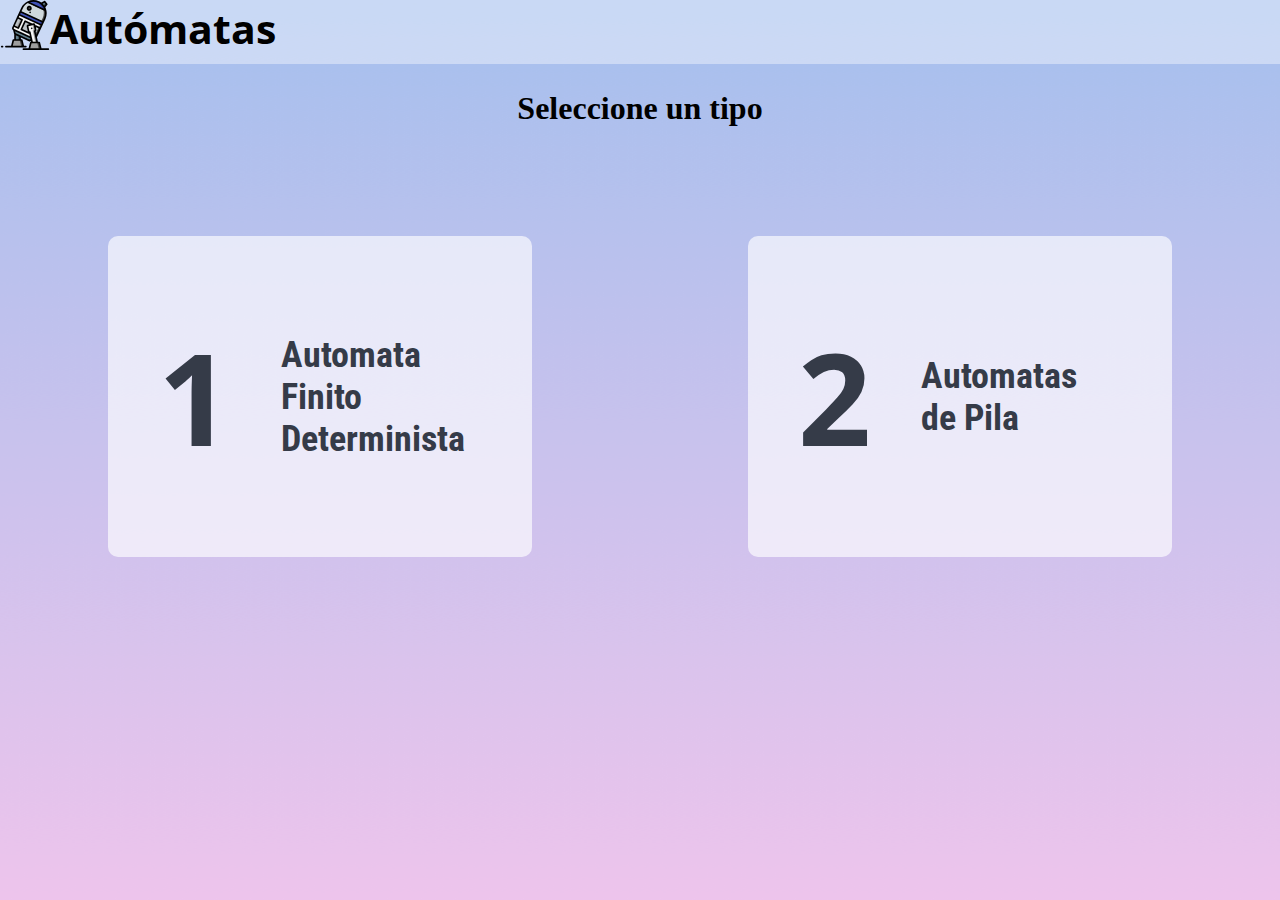
<file: index.html>
<!DOCTYPE html>
<html lang="en">
<head>
    <meta charset="UTF-8">
    <meta name="viewport" content="width=device-width, initial-scale=1.0">
    <title>Automatas</title>
    <!-- Favicon -->
    <link rel="icon" type="image/png" href="icons/arturo.svg">
    <!-- Fonts: 'Open Sans', 'Roboto Condensed' -->
    <link rel="preconnect" href="https://fonts.gstatic.com">
    <link href="https://fonts.googleapis.com/css2?family=Open+Sans:ital,wght@0,300;0,600;0,800;1,300&family=Roboto+Condensed:wght@300;400;700&display=swap" rel="stylesheet">
    <!-- Imports -->
    <link rel="stylesheet" href="css/master.css">
    <link rel="stylesheet" href="css/home.css">
</head>
<body>
    <div class="header">
        <img src="icons/arturo.svg" alt="logo" width="50" height="50">
        <h1>Autómatas</h1>
    </div>
    <div class="title">
        <h1>Seleccione un tipo</h1>
    </div>
    <div class="wrapper">
        <div class="insert-afd">
            <a href="insert-afd.html">
                <div class="seleccion-number">
                    <h1>1</h1>
                </div>
                <div class="seleccion-title">
                    <h2>Automata<br>Finito<br>Determinista</h2>
                </div>
            </a>
        </div>
        <div class="insert-ap">
            <a href="insert-ap.html">
                <div class="seleccion-number">
                    <h1>2</h1>
                </div>
                <div class="seleccion-title">
                    <h2>Automatas<br>de Pila</h2>
                </div>
            </a>
        </div>
    </div>
</body>
</html>
</file>
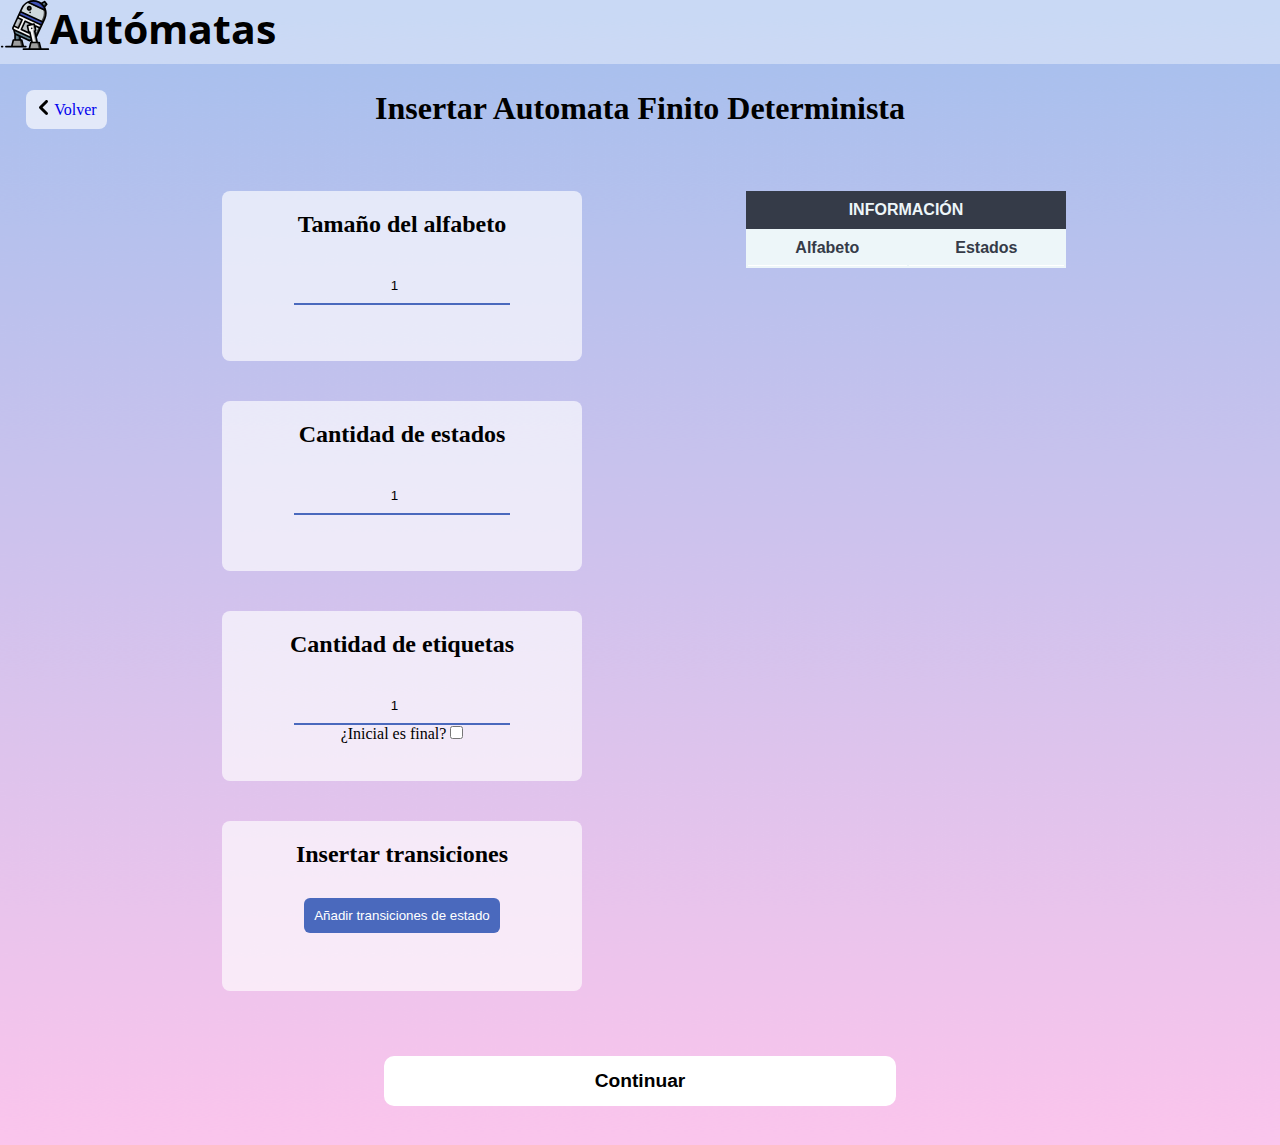
<file: insert-afd.html>
<!DOCTYPE html>
<html lang="en">
<head>
    <meta charset="UTF-8">
    <meta name="viewport" content="width=device-width, initial-scale=1.0">
    <title>Automatas</title>
    <!-- Favicon -->
    <link rel="icon" type="image/png" href="icons/arturo.svg">
    <!-- Fonts: .. -->
    <link rel="preconnect" href="https://fonts.gstatic.com">
    <link href="https://fonts.googleapis.com/css2?family=Open+Sans:ital,wght@0,300;0,600;0,800;1,300&family=Roboto+Condensed:wght@300;400;700&display=swap" rel="stylesheet">
    <!-- Imports -->
    <link rel="stylesheet" href="css/master.css">
    <link rel="stylesheet" href="css/insert.css">
    <link rel="stylesheet" href="css/popup.css">
    <script defer src="js/afd.js"></script>
    <script defer src="js/popup.js"></script>
</head>
<body>
    <div class="header">
        <img src="icons/arturo.svg" alt="logo" width="50" height="50">
        <h1>Autómatas</h1>
    </div>
    <div class="previous-page">
        <a href="index.html">
            <img src="icons/previous.svg" alt="logo" width="15" height="15">
            <span>Volver</span>
        </a>
    </div>
    <div class="title" id="titulo">
        <h1>Insertar Automata Finito Determinista</h1>
    </div>
    <div class="afd-wrap">
        <div class="formulario">
            <div class="sub-form">
                <h2>Tamaño del alfabeto</h2>
                <input type="number" id="size-alfabeto" name="automata" autocomplete="off" value="1" min="1" required>
            </div>
            <div class="sub-form">
                <h2>Cantidad de estados</h2>
                <input type="number" id="estadosA" name="automata" autocomplete="off" value="1" min="1" required>
            </div>
            <div class="sub-form">
                <h2>Cantidad de etiquetas</h2>
                <input type="number" id="etiquetasA" name="automata" autocomplete="off" value="1" min="1" required>
                <div class="etiqueta-bool">
                    <label for="">¿Inicial es final?</label>
                    <input type="checkbox" id="etiquetaBool" name="etiqueta">
                </div>
            </div>
            <div class="sub-form transicion">
                <h2>Insertar transiciones</h2>
                <button type="button" data-popup-target="#popupA" onclick="transicionesAFD()">Añadir transiciones de estado</button>
            </div>
        </div>
        <!-- Muestra el popup para ingresar transiciones -->
        <div class="popup" id="popupA">
            <div class="popup-header">
                <h1>Transiciones de estado</h1>
                <button data-close-button class="close-button">&times;</button>
            </div>
            <div class="popup-body">
                <div class="transicion-formulario">
                    <div id="transicion-input"></div>
                </div>
                <!-- Submit -->
                <div class="transicion-submit">
                    <button type="button" data-close-button onclick="InsertarTrancionesAFD()">Finalizar</button>
                </div>
            </div>
        </div>
        <div class="tablero">
            <table>
                <caption>Informaci&oacuten</caption>
                <tr>
                    <th scope="col">Alfabeto</th>
                    <th scope="col">Estados</th>
                </tr>
                <tbody id="tabla-automataAFD"></tbody>
            </table>
        </div>
    </div>
    <div class="next-page">
        <a href="resultado-afd.html">
            <button>Continuar</button>
        </a>
    </div>
</body>
</html>
</file>
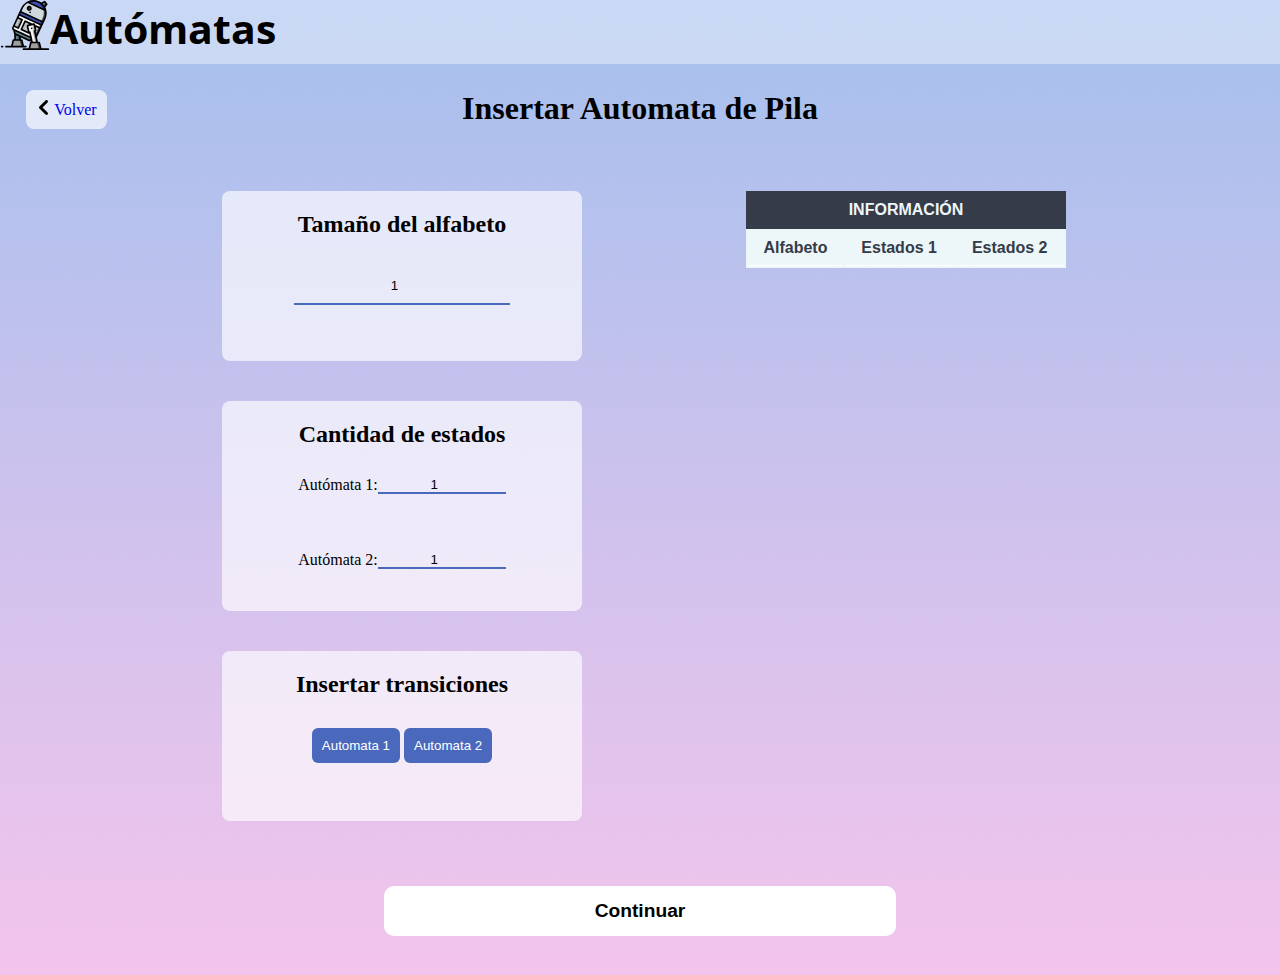
<file: insert-ap.html>
<!DOCTYPE html>
<html lang="en">
<head>
    <meta charset="UTF-8">
    <meta name="viewport" content="width=device-width, initial-scale=1.0">
    <title>Automatas</title>
    <!-- Favicon -->
    <link rel="icon" type="image/png" href="icons/arturo.svg">
    <!-- Fonts: .. -->
    <link rel="preconnect" href="https://fonts.gstatic.com">
    <link href="https://fonts.googleapis.com/css2?family=Open+Sans:ital,wght@0,300;0,600;0,800;1,300&family=Roboto+Condensed:wght@300;400;700&display=swap" rel="stylesheet">
    <!-- Imports -->
    <link rel="stylesheet" href="css/master.css">
    <link rel="stylesheet" href="css/insert.css">
    <link rel="stylesheet" href="css/popup.css">
    <script defer src="js/ap.js"></script>
    <script defer src="js/popup.js"></script>
</head>
<body>
    <div class="header">
        <img src="icons/arturo.svg" alt="logo" width="50" height="50">
        <h1>Autómatas</h1>
    </div>
    <div class="previous-page">
        <a href="index.html">
            <img src="icons/previous.svg" alt="logo" width="15" height="15">
            <span>Volver</span>
        </a>
    </div>
    <div class="title" id="titulo">
        <h1>Insertar Automata de Pila</h1>
    </div>
    <div class="afd-wrap">
        <div class="formulario">
            <div class="sub-form">
                <h2>Tamaño del alfabeto</h2>
                <input type="number" id="size-alfabeto" name="automata" autocomplete="off" value="1" min="1" required>
            </div>
            <div class="form-ap">
                <h2>Cantidad de estados</h2>
                <div class="sub-form-ap">
                    <p>Autómata 1:</p>
                    <input type="number" id="estadosA1" name="automata" autocomplete="off" value="1" min="1" required>
                </div>
                <div class="sub-form-ap">
                    <p>Autómata 2:</p>
                    <input type="number" id="estadosA2" name="automata" autocomplete="off" value="1" min="1" required>
                </div>
            </div>
            <div class="sub-form transicion">
                <h2>Insertar transiciones</h2>
                <button type="button" data-popup-target="#popupA1" onclick="transicionesAP(true)">Automata 1</button>
                <button type="button" data-popup-target="#popupA2" onclick="transicionesAP(false)">Automata 2</button>
            </div>
        </div>
        <!-- Muestra el popup para ingresar transiciones -->
        <div class="popup" id="popupA1">
            <div class="popup-header">
                <h1>Transiciones de estado</h1>
                <button data-close-button class="close-button">&times;</button>
            </div>
            <div class="popup-body">
                <div class="transicion-formulario">
                    <div id="transicion-input1"></div>
                </div>
                <!-- Submit -->
                <div class="transicion-submit">
                    <button type="button" data-close-button onclick="InsertarTrancionespila(true)">Finalizar</button>
                </div>
            </div>
        </div>
        <div class="popup" id="popupA2">
            <div class="popup-header">
                <h1>Transiciones de estado</h1>
                <button data-close-button class="close-button">&times;</button>
            </div>
            <div class="popup-body">
                <div class="transicion-formulario">
                    <div id="transicion-input2"></div>
                </div>
                <!-- Submit -->
                <div class="transicion-submit">
                    <button type="button" data-close-button onclick="InsertarTrancionespila(false)">Finalizar</button>
                </div>
            </div>
        </div>
        <div class="tablero">
            <table>
                <caption>Informaci&oacuten</caption>
                <tr>
                    <th scope="col">Alfabeto</th>
                    <th scope="col">Estados 1</th>
                    <th scope="col">Estados 2</th>
                </tr>
                <tbody id="tabla-automataAP"></tbody>
            </table>
        </div>
    </div>
    <div class="next-page">
        <a href="resultado-ap.html">
            <button>Continuar</button>
        </a>
    </div>
</body>
</html>
</file>
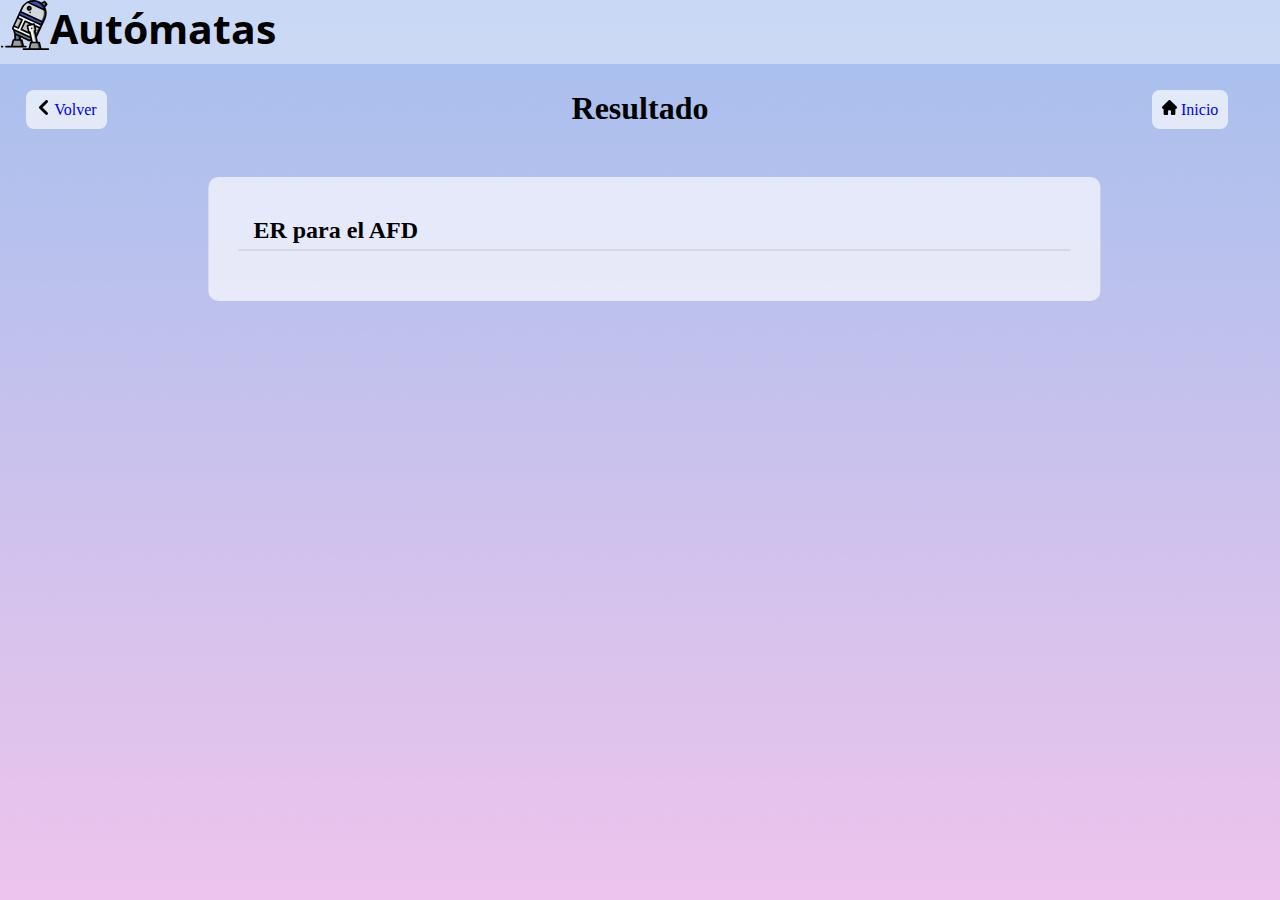
<file: resultado-afd.html>
<!DOCTYPE html>
<html lang="en">
<head>
    <meta charset="UTF-8">
    <meta name="viewport" content="width=device-width, initial-scale=1.0">
    <title>Automatas</title>
    <!-- Favicon -->
    <link rel="icon" type="image/png" href="icons/arturo.svg">
    <!-- Fonts: 'Open Sans', 'Roboto Condensed' -->
    <link rel="preconnect" href="https://fonts.gstatic.com">
    <link href="https://fonts.googleapis.com/css2?family=Open+Sans:ital,wght@0,300;0,600;0,800;1,300&family=Roboto+Condensed:wght@300;400;700&display=swap" rel="stylesheet">
    <!-- Imports -->
    <link rel="stylesheet" href="css/master.css">
    <link rel="stylesheet" href="css/resultado.css">
    <script defer src="js/resultado-afd.js"></script>
</head>
<body>
    <div class="header">
        <img src="icons/arturo.svg" alt="logo" width="50" height="50">
        <h1>Autómatas</h1>
    </div>
    <div class="previous-page">
        <a href="insert-afd.html">
            <img src="icons/previous.svg" alt="previous-page" width="15" height="15">
            <span>Volver</span>
        </a>
    </div>
    <div class="home-page">
        <a href="index.html">
            <img src="icons/home.svg" alt="home-page" width="15" height="15">
            <span>Inicio</span>
        </a>
    </div>
    <div class="title">
        <h1>Resultado</h1>
    </div>
    <div class="operacion">
        <h2>ER para el AFD</h2>
        <div id="ER-AFD"></div>
    </div>
</body>
</html>
</file>
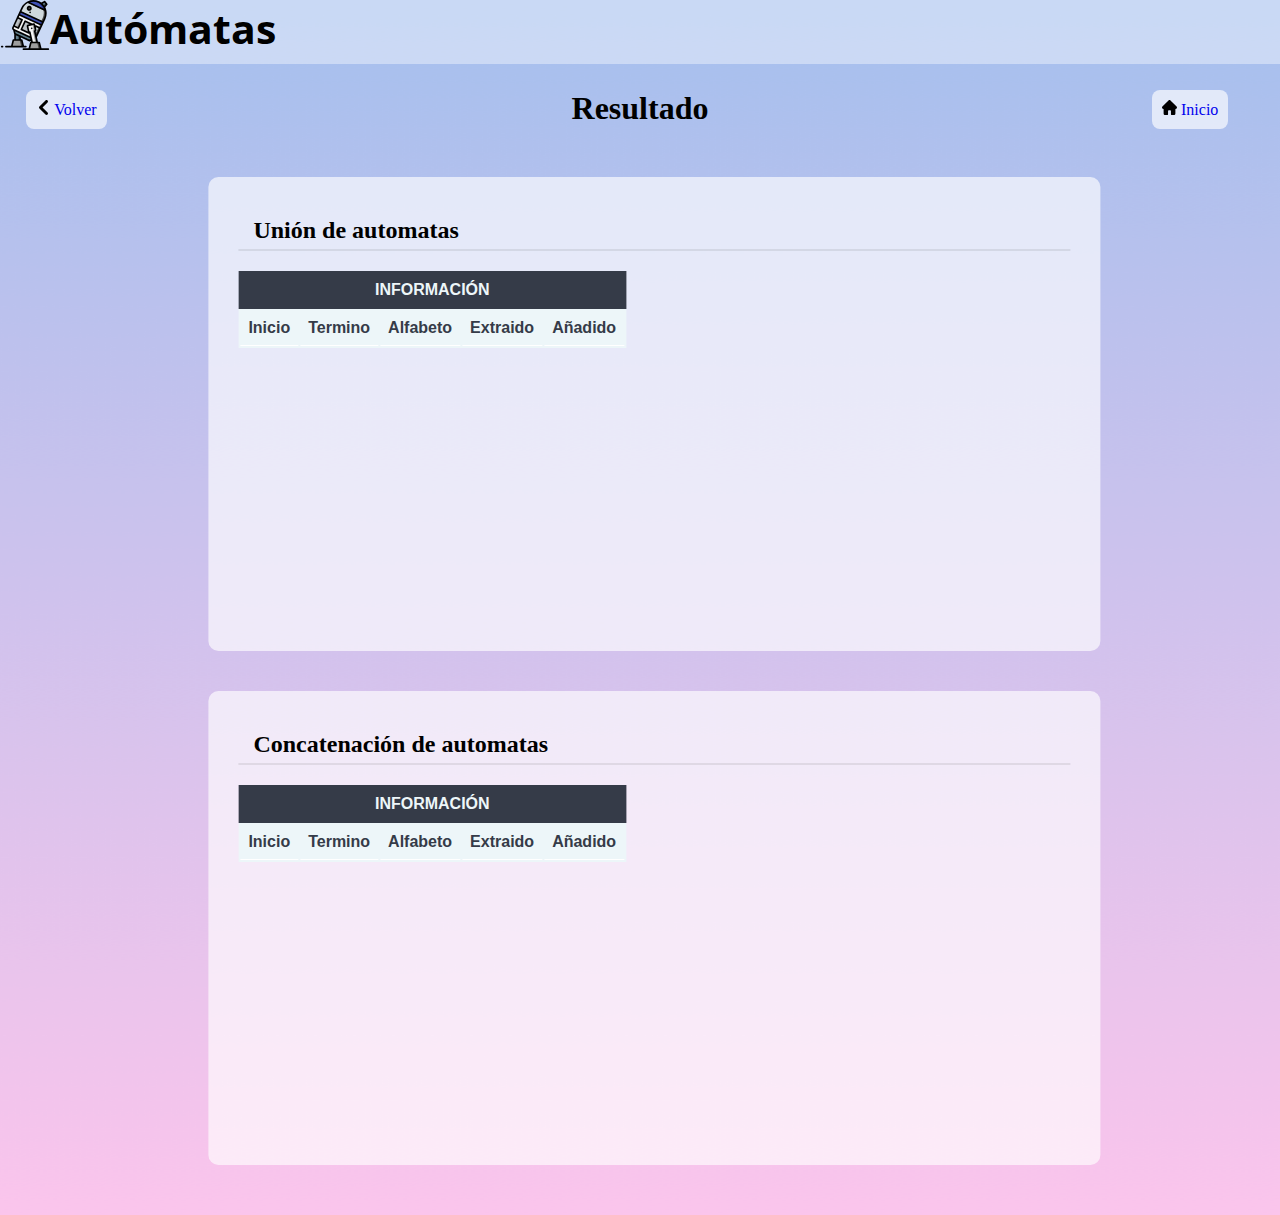
<file: resultado-ap.html>
<!DOCTYPE html>
<html lang="en">
<head>
    <meta charset="UTF-8">
    <meta name="viewport" content="width=device-width, initial-scale=1.0">
    <title>Automatas</title>
    <!-- Favicon -->
    <link rel="icon" type="image/png" href="icons/arturo.svg">
    <!-- Fonts: 'Open Sans', 'Roboto Condensed' -->
    <link rel="preconnect" href="https://fonts.gstatic.com">
    <link href="https://fonts.googleapis.com/css2?family=Open+Sans:ital,wght@0,300;0,600;0,800;1,300&family=Roboto+Condensed:wght@300;400;700&display=swap" rel="stylesheet">
    <!-- Imports -->
    <link rel="stylesheet" href="css/master.css">
    <link rel="stylesheet" href="css/resultado.css">
    <script defer src="js/resultado-ap.js"></script>
</head>
<body>
    <div class="header">
        <img src="icons/arturo.svg" alt="logo" width="50" height="50">
        <h1>Autómatas</h1>
    </div>
    <div class="previous-page">
        <a href="insert-ap.html">
            <img src="icons/previous.svg" alt="previous-page" width="15" height="15">
            <span>Volver</span>
        </a>
    </div>
    <div class="home-page">
        <a href="index.html">
            <img src="icons/home.svg" alt="home-page" width="15" height="15">
            <span>Inicio</span>
        </a>
    </div>
    <div class="title">
        <h1>Resultado</h1>
    </div>
    <div class="resultado-wrap">
        <div class="operacion">
            <h2>Uni&oacuten de automatas</h2>
            <div class="resultado">
                <div id="union"></div>
                <table>
                    <caption>Informaci&oacuten</caption>
                    <tr>
                        <th scope="col">Inicio</th>
                        <th scope="col">Termino</th>
                        <th scope="col">Alfabeto</th>
                        <th scope="col">Extraido</th>
                        <th scope="col">Añadido</th>
                    </tr>
                    <tbody id="unionTable"></tbody>
                </table>
            </div>
        </div>
        <div class="operacion">
            <h2>Concatenaci&oacuten de automatas</h2>
            <div class="resultado">
                <div id="concatenacion"></div>
                <table>
                    <caption>Informaci&oacuten</caption>
                    <tr>
                        <th scope="col">Inicio</th>
                        <th scope="col">Termino</th>
                        <th scope="col">Alfabeto</th>
                        <th scope="col">Extraido</th>
                        <th scope="col">Añadido</th>
                    </tr>
                    <tbody id="concatenacionTable"></tbody>
                </table>
            </div>
        </div>
    </div>
    <div class="extension"></div>
</body>
</html>
</file>
<file: css/master.css>
/* Load common config */
@import "colors.css";
@import "header.css";

body {
    width: 100%;
    height: 100%;
    background-image: url(../img/wall.png);
    background-size: cover;
    background-position: fixed;
    background-repeat: no-repeat;
}

* {
    padding: 0px;
    margin: 0px;
    list-style: none;
    text-decoration: none;
}

.title {
    padding-top: 7vw;
    text-align: center;
    font-weight: bold;
}

table {
    width: 25vw;
    background: var(--white-fg);
    color: var(--black-fg);
    font-family: 'Source Sans Pro', sans-serif;
}
caption {
    background: var(--black-fg);
    color: var(--white-fg);
    padding: 10px 5px;
    font-weight: bold;
    text-transform: uppercase;
}
td, th {
    padding: 8px;
    border-bottom: 1px solid white;
}
tr:nth-child(even){
    background: var(--black-fg);
    color: var(--white-fg);
}
</file>
<file: css/home.css>
.wrapper {
    height: 60vh;
    display: flex;
    justify-content: space-around;
    align-items: center;
}

.insert-afd , .insert-ap {
    background-color: var(--cloud);
    padding: 20px;
    border-radius: 10px;
    width: 30vw;
    height: 22vw;
    overflow: hidden;
}
.insert-afd a, .insert-ap a{
    display: flex;
    align-items: center;
    height: 100%;
    color: var(--black-fg);
}

.seleccion-number {
    margin: 0px 50px 0px 30px;
    font-family: 'Open Sans', sans-serif;
    font-weight: bold;
    font-size: 4em;
}
.seleccion-title {
    font-family: "Roboto Condensed", sans-serif;
    font-weight: bold;
    font-size: 1.5em;
}
</file>
<file: css/insert.css>
.previous-page {
    position: absolute;
    background-color: var(--cloud);
    top: 7vw;
    padding: 10px;
    border-radius: 8px;
}
.previous-page {
    left: 2vw;
}
.next-page {
    text-align: center;
    width: 100%;
    padding-bottom: 3vw;
}
.next-page button {
    background-color: white;
    width: 40%;
    height: 50px;
    border-radius: 10px;
    font-size: 1.2em;
    font-weight: bold;
    border: none;
}


.afd-wrap {
    display: flex;
    justify-content: space-around;
    margin: 5vw 0px 2vw;
}

.sub-form {
    background-color: var(--cloud);
    transform: translate(20%,0%);
    text-align: center;
    margin-bottom: 40px;
    padding: 20px 0px;
    border-radius: 8px;
    width: 360px;
    height: 130px;
}
#size-alfabeto, #estadosA, #etiquetasA {
    margin-top: 30px;
    background-color: rgba(255, 255, 255, 0);
    text-align: center;
    border: none;
    border-bottom: 2px solid var(--blue);
    width: 60%;
    height: 35px;
}

.transicion button {
    margin-top: 30px;
    background-color: var(--blue);
    color: white;
    border: none;
    border-radius: 6px;
    height: 35px;
    padding: 10px;
}

.form-ap {
    width: 360px;
    height: 170px;
    margin-bottom: 40px;
    padding: 20px 0px;
    background-color: var(--cloud);
    border-radius: 8px;
    text-align: center;
    transform: translate(20%,0%);
}

.sub-form-ap{
    display: flex;
    justify-content: center;
    align-items: center;
    padding: 20px;
    height: 35px;
}
#estadosA1, #estadosA2, #etiquetasA1, #etiquetasA2 {
    background-color: rgba(255, 255, 255, 0);
    text-align: center;
    border: none;
    border-bottom: 2px solid var(--blue);
    width: 40%;
}

table {
    transform: translate(-20%,0%);
}
</file>
<file: css/popup.css>
.popup {
    position: fixed;
    border-radius: 10px;
    padding: 20px 30px;
    transform: translate(-45%, 90%) scale(0);
    transition: 200ms ease-in-out;
    background-color: var(--black-fg);
    color: var(--white-fg);
    z-index: 99;
    width: 600px;
}

.popup.active {
    transform: translate(-45%, -28%) scale(1);
    pointer-events: all;
}

.popup-header {
    display: flex;
    justify-content: space-between;
    padding-bottom: 10px;
    margin-bottom: 20px;
    border-bottom: 1px solid rgba(255,255,255,0.3);
    font-family: 'Open Sans', sans-serif;
    font-weight: bold;
    font-size: 0.95em;
}
.popup-body {
    font-family: 'Source Sans Pro', sans-serif;
    display:flex;
    flex-direction: column;
    min-height: 100px;
    max-height: 78vh;
}
.transicion-formulario {
    overflow: auto;
}
.transicion-submit {
    margin-top: 15px;
    text-align: center;
}
.transicion-submit button {
    background-color: var(--white-fg);
    color: var(--black-fg);
    border: none;
    border-radius: 8px;
    padding: 7px 12px;
    font-size: .84em;
    font-weight: bold;
}
</file>
<file: css/resultado.css>
.previous-page, .home-page {
    position: absolute;
    background-color: var(--cloud);
    top: 7vw;
    padding: 10px;
    border-radius: 8px;
}
.previous-page {
    left: 2vw;
}
.home-page {
    left: 90%;
}

.operacion {
    background-color: var(--cloud);
    padding: 30px;
    border-radius: 10px;
    width: 65%;
    transform: translate(20%,50px);
    margin: 0 30px 40px;
}
.operacion h2 {
    margin-bottom: 20px;
    padding: 10px 15px 5px;
    border-bottom: 2px solid rgba(55,55,55,0.1);
}
.resultado {
    height: 350px;
    overflow: auto;
}

.resultado-wrap {
    height: 100%;
}

.extension{
    height: 60px;
    width: 100%;
}
</file>
